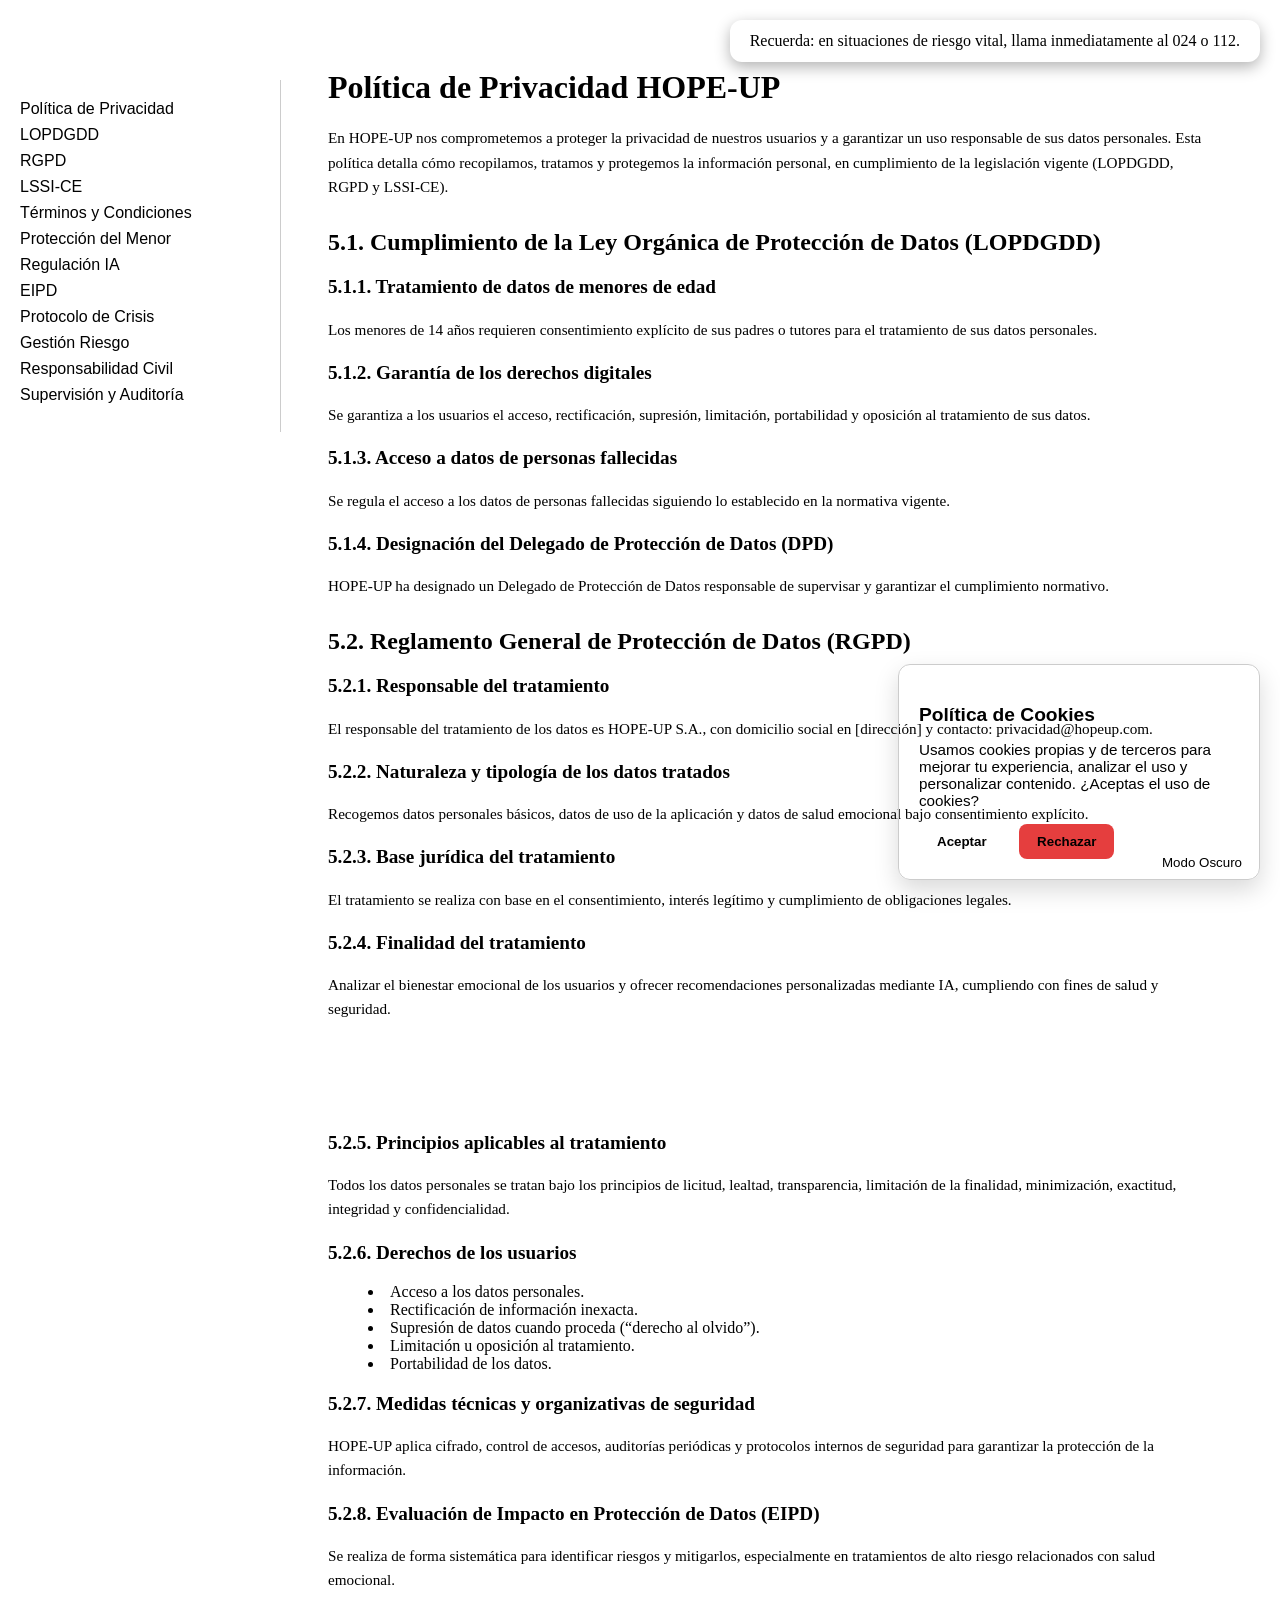
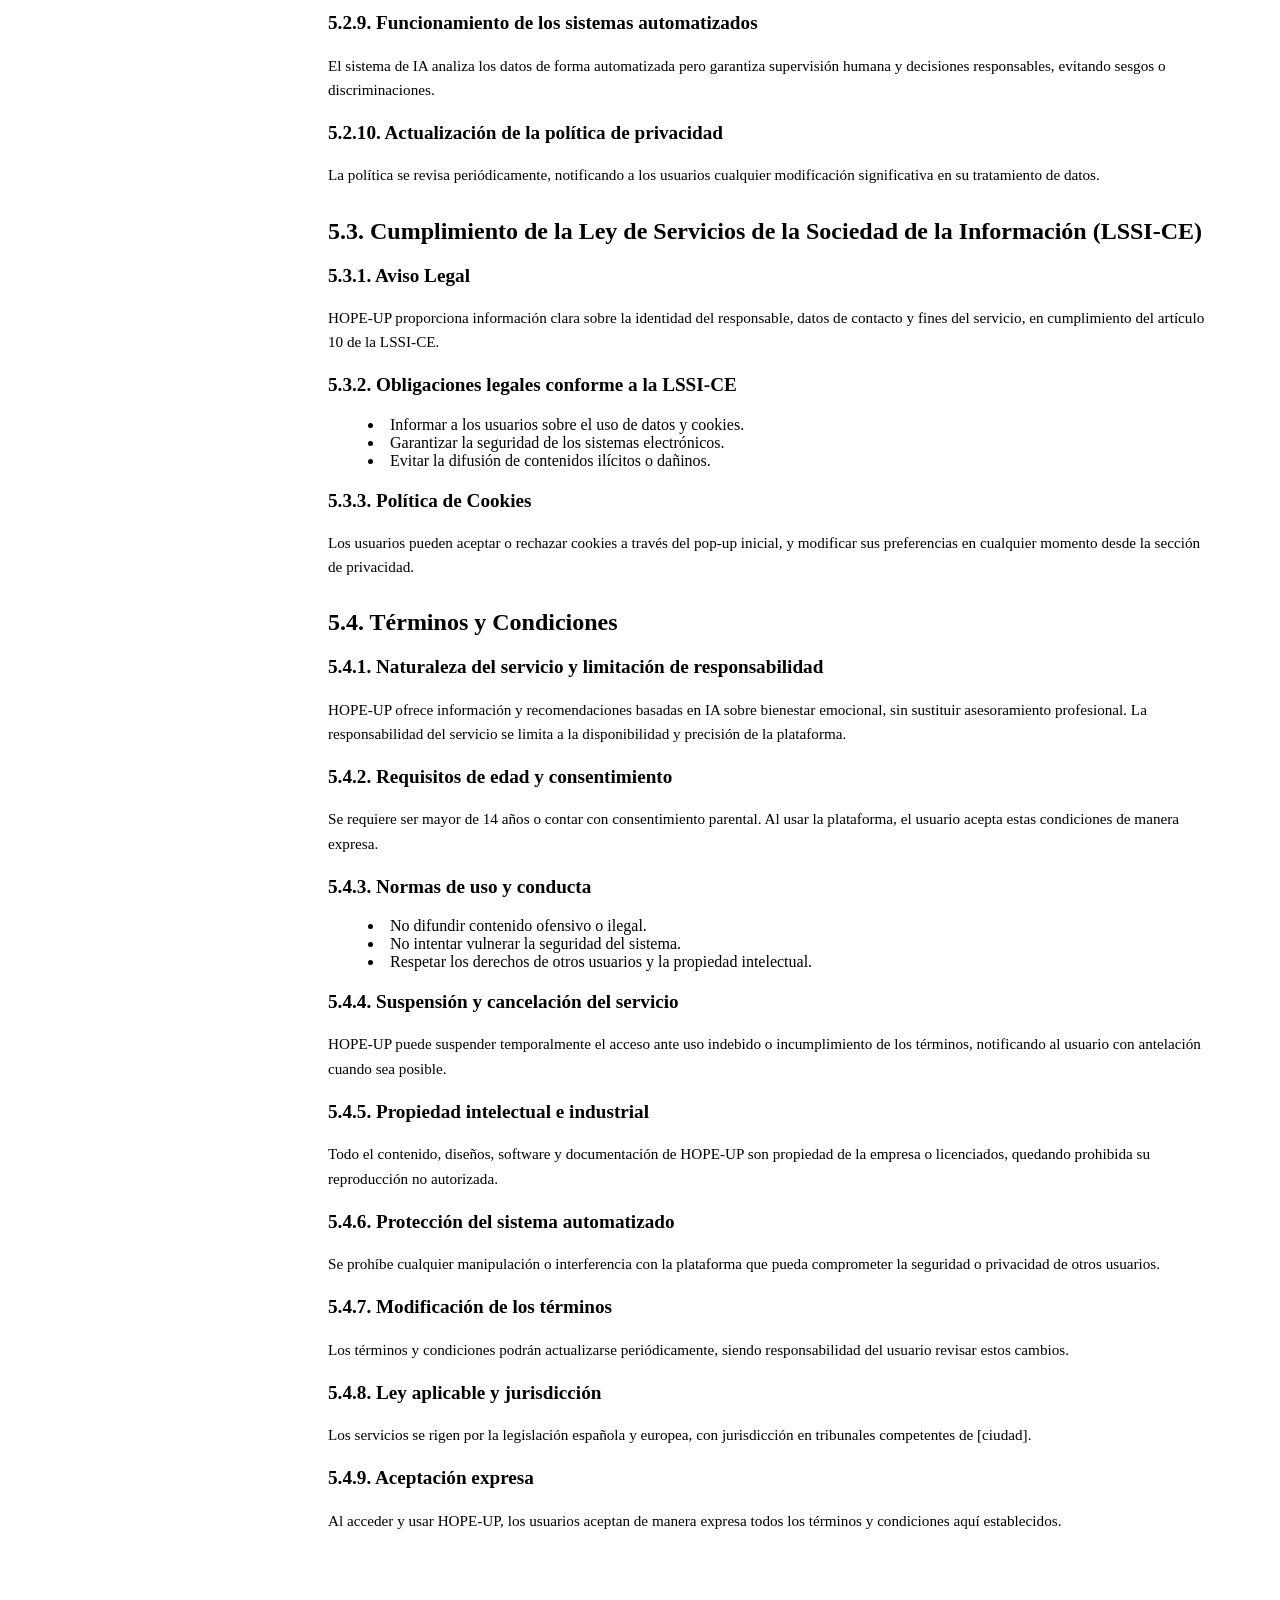
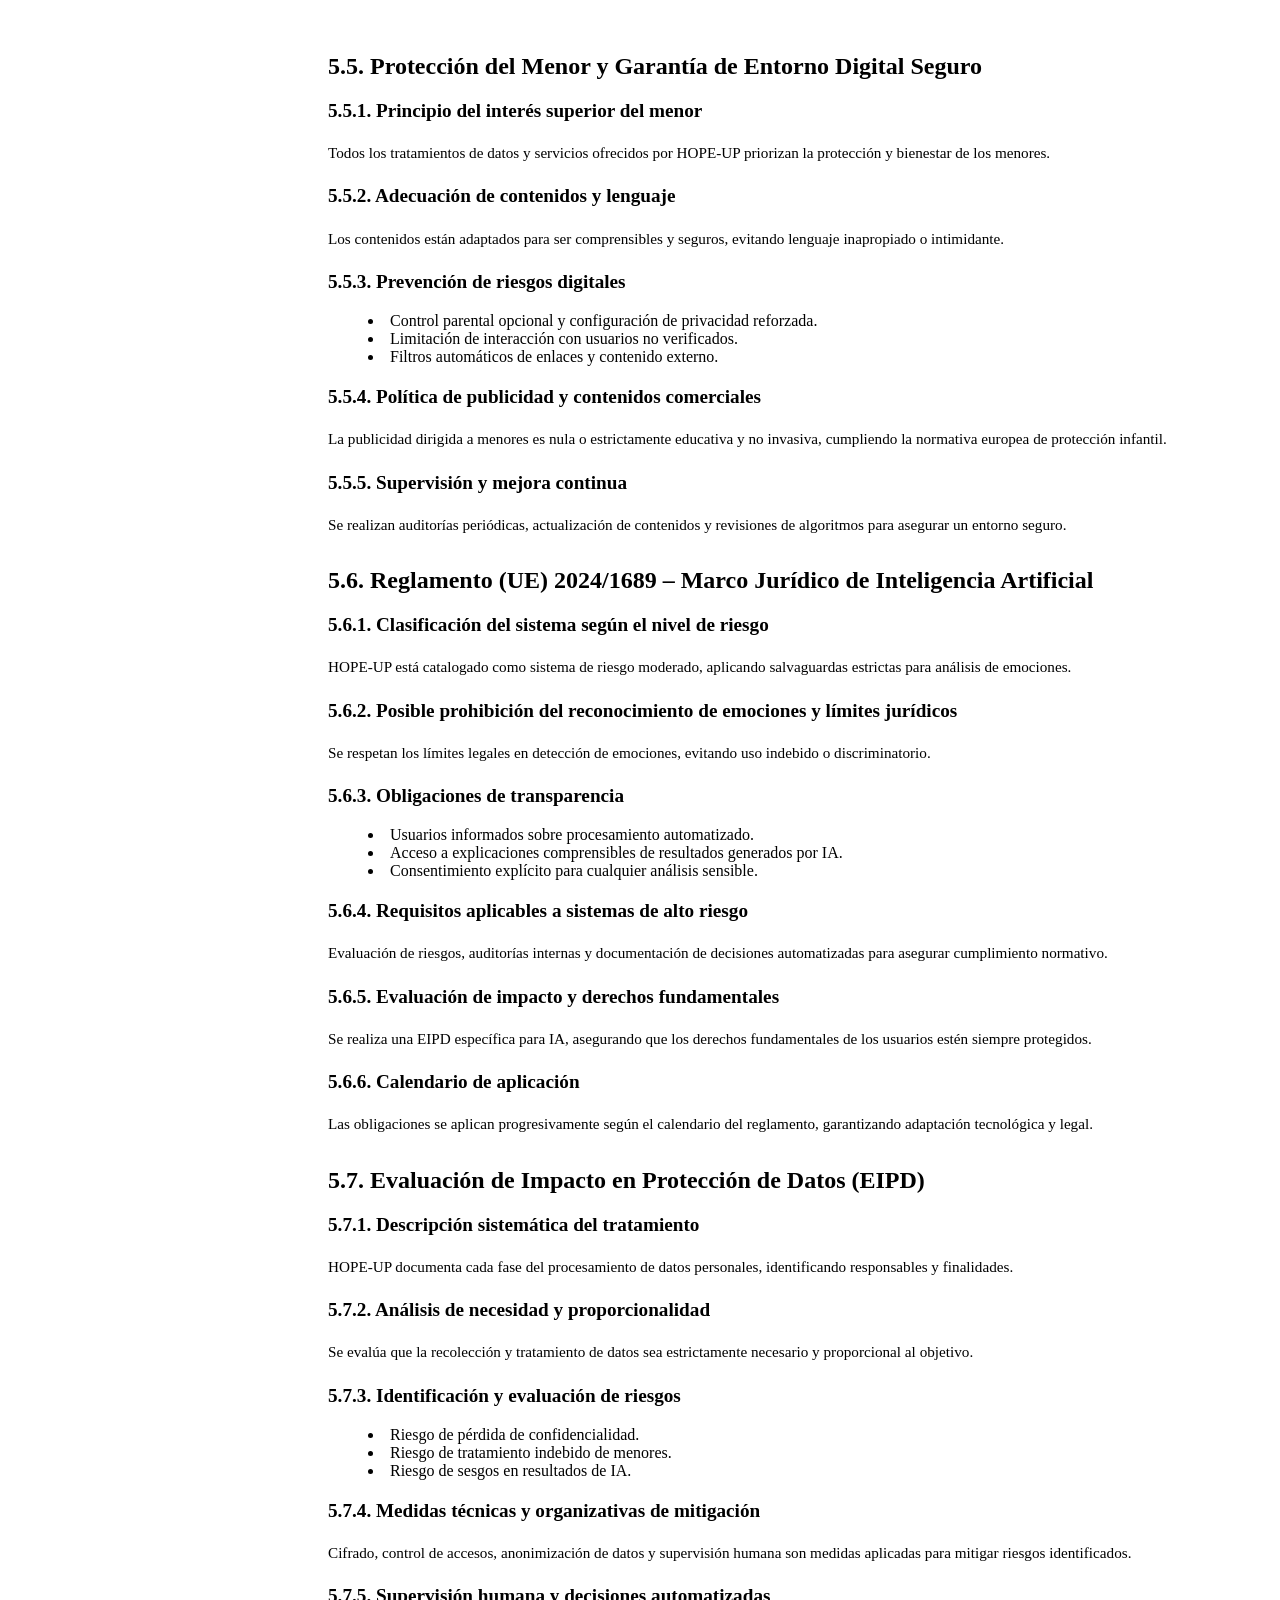
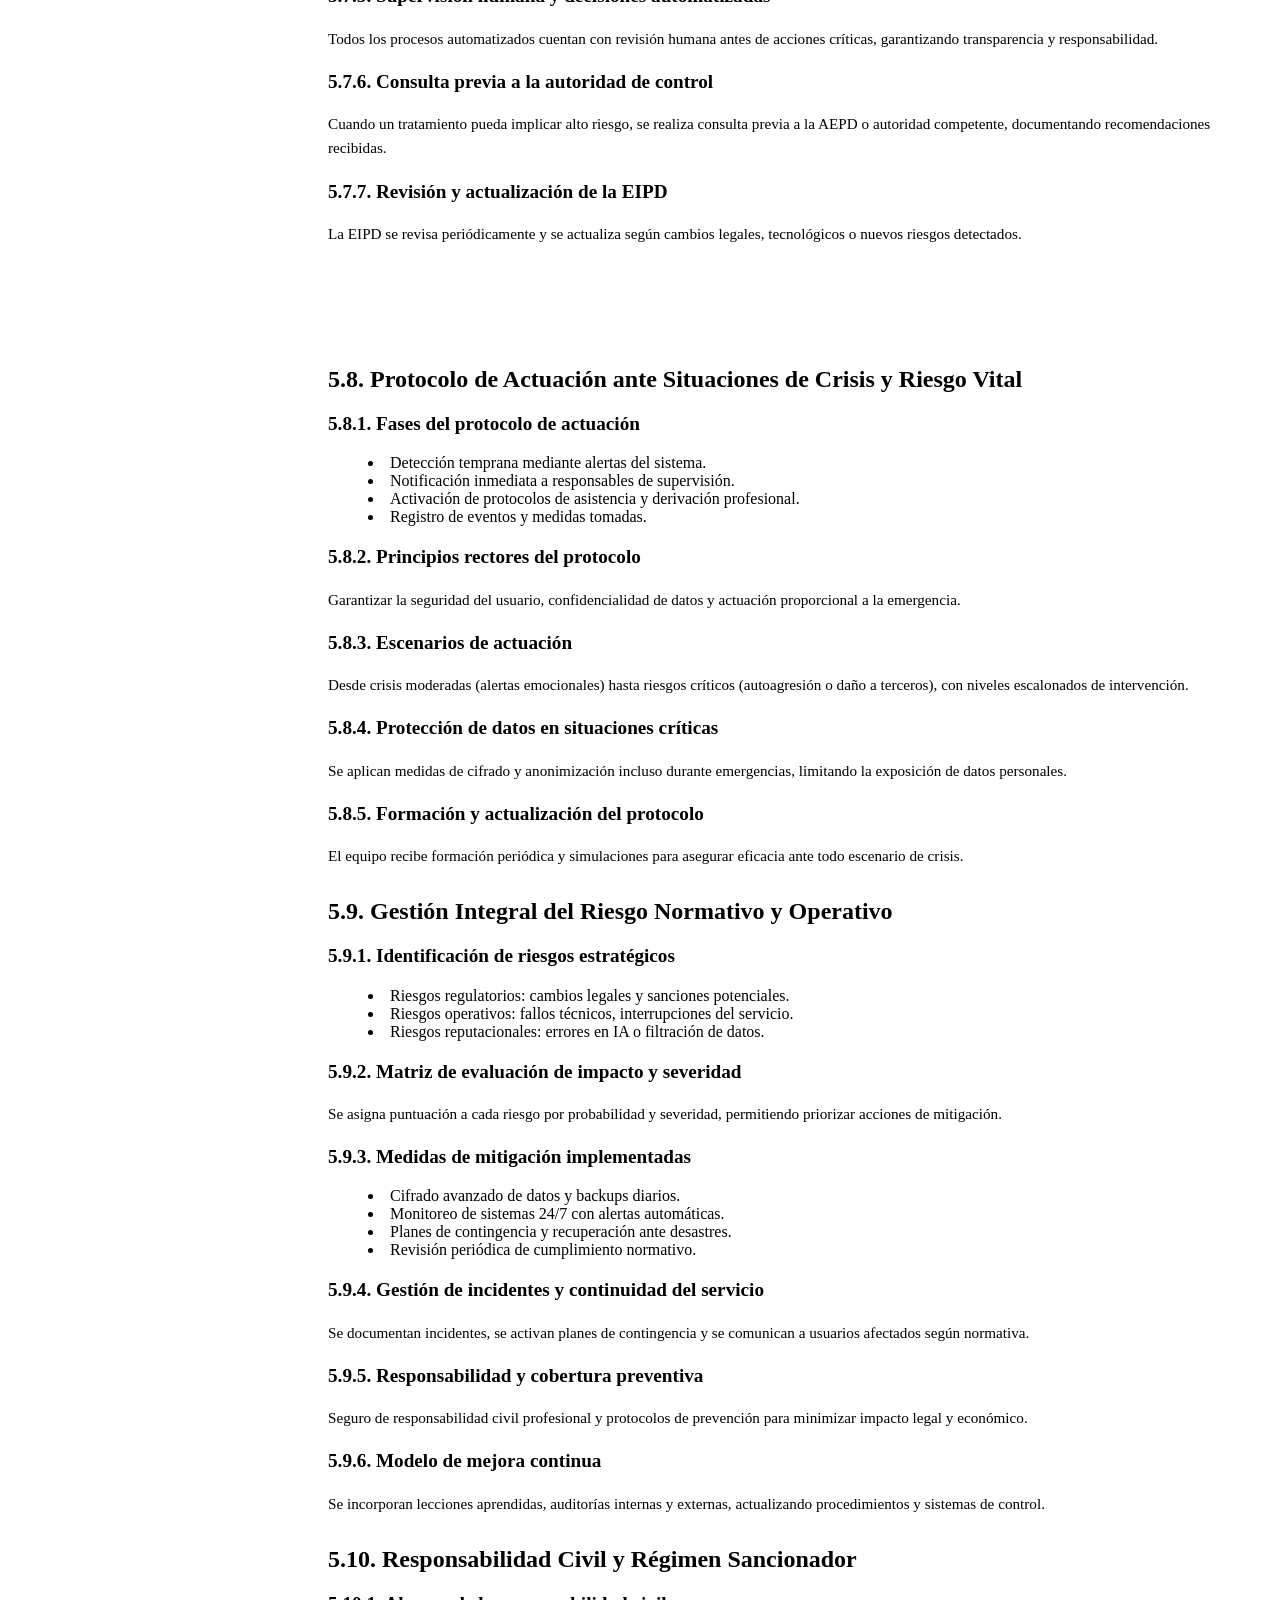
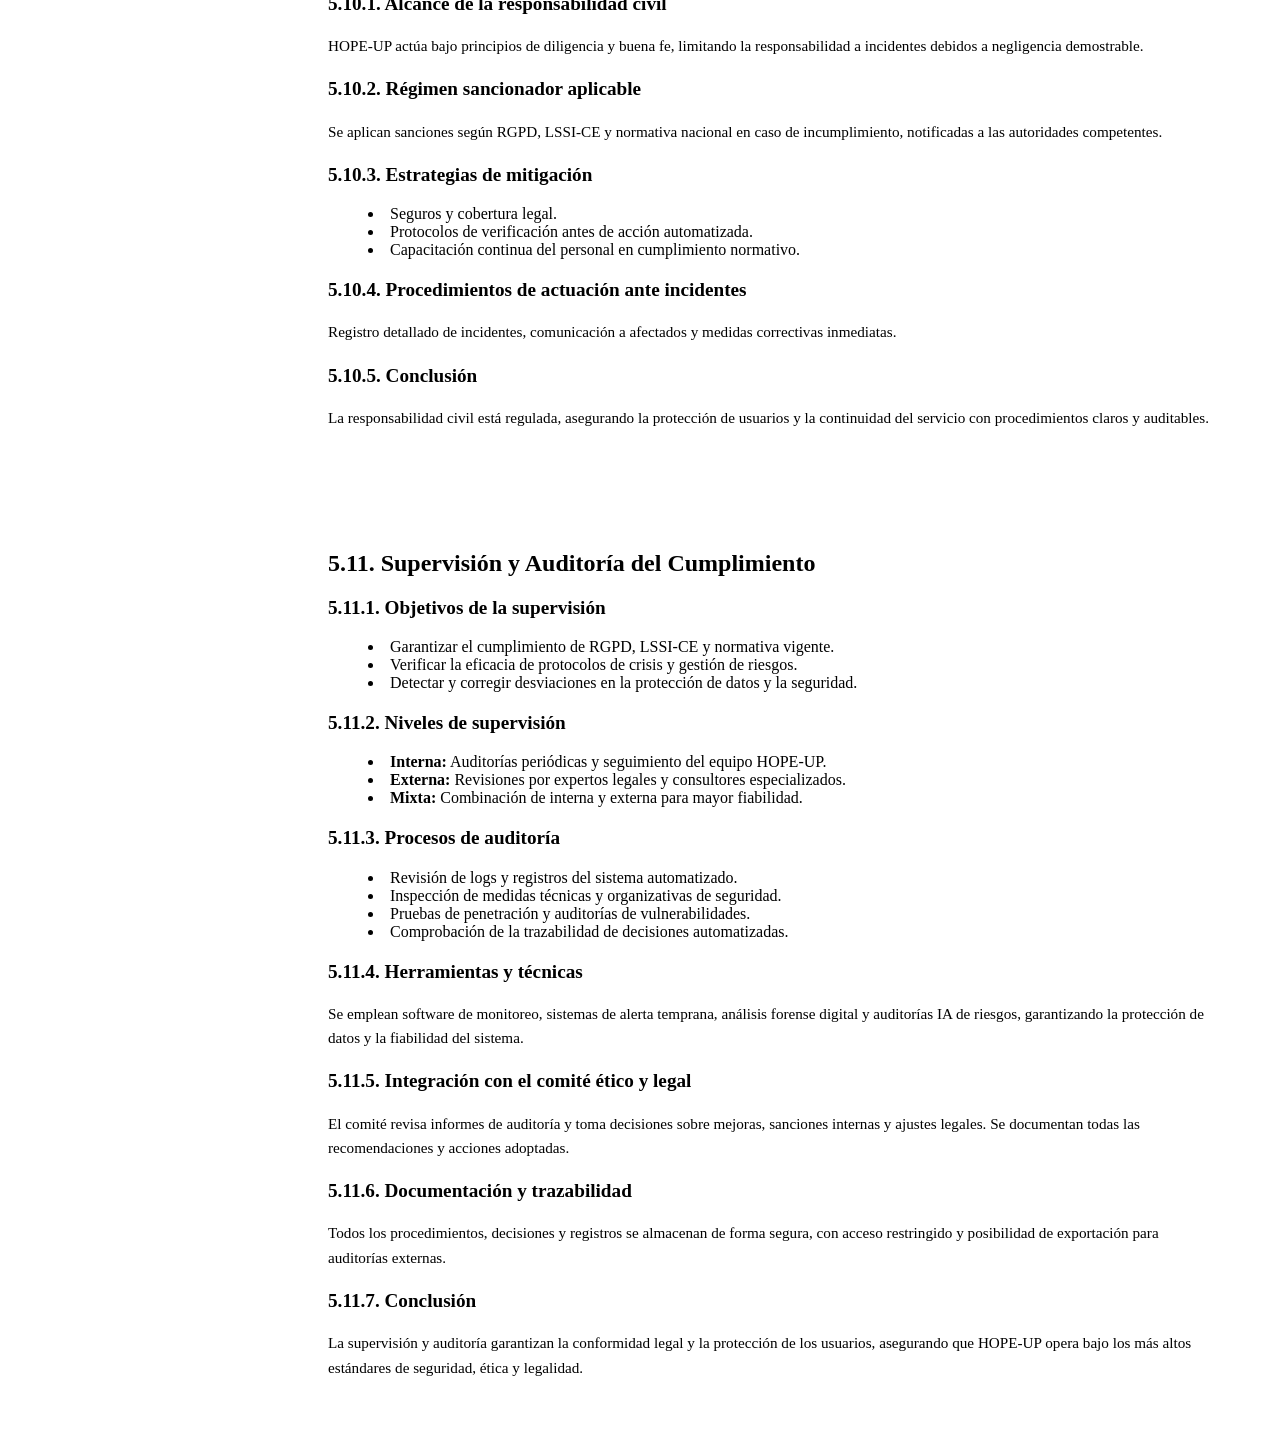
<file: legal.html>
<!DOCTYPE html>
<html lang="es">
<head>
    <meta charset="UTF-8">
    <meta name="viewport" content="width=device-width, initial-scale=1.0">
    <title>HOPE-UP - Legal & Privacidad</title>
    <link rel="stylesheet" href="styles.css">
    <style>
        /* ==================== POPUP COOKIES ==================== */
        #cookie-popup {
            position: fixed;
            bottom: 20px;
            right: 20px;
            width: 320px;
            max-width: 90%;
            background: var(--white);
            border: 1px solid #ccc;
            border-radius: 12px;
            box-shadow: 0 10px 25px rgba(0,0,0,0.15);
            padding: 20px;
            display: none;
            z-index: 10000;
            font-family: 'Inter', sans-serif;
            color: var(--dark);
        }
        #cookie-popup h3 {
            margin-bottom: 10px;
            font-size: 1.2rem;
            color: var(--primary);
        }
        #cookie-popup p {
            font-size: 0.95rem;
            margin-bottom: 15px;
        }
        #cookie-popup button {
            padding: 10px 18px;
            border: none;
            border-radius: 8px;
            margin-right: 10px;
            cursor: pointer;
            font-weight: 600;
            transition: 0.3s;
        }
        #cookie-popup button#accept {
            background: var(--secondary);
            color: var(--white);
        }
        #cookie-popup button#accept:hover {
            background: #00A87A;
        }
        #cookie-popup button#reject {
            background: #E53E3E;
            color: var(--white);
        }
        #cookie-popup button#reject:hover {
            background: #C53030;
        }

        /* ==================== NAV LATERAL LEGAL ==================== */
        .legal-nav {
            position: fixed;
            top: 80px;
            left: 0;
            width: 240px;
            max-height: 90%;
            overflow-y: auto;
            background: var(--light);
            border-right: 1px solid #ccc;
            padding: 20px;
            font-family: 'Inter', sans-serif;
        }
        .legal-nav a {
            display: block;
            color: var(--primary);
            text-decoration: none;
            margin-bottom: 8px;
            font-weight: 500;
            transition: 0.2s;
        }
        .legal-nav a:hover {
            color: var(--secondary);
        }

        /* ==================== CONTENIDO LEGAL ==================== */
        .legal-content {
            margin-left: 260px;
            padding: 40px 60px;
            max-width: 900px;
        }
        .legal-content h1 {
            font-size: 2rem;
            color: var(--primary);
            margin-bottom: 20px;
        }
        .legal-content h2 {
            font-size: 1.5rem;
            margin-top: 30px;
            color: var(--secondary);
        }
        .legal-content h3 {
            font-size: 1.2rem;
            margin-top: 20px;
            color: var(--primary);
        }
        .legal-content p {
            margin: 10px 0;
            font-size: 0.95rem;
            line-height: 1.6;
        }
        .legal-content ul {
            list-style: disc inside;
            margin-bottom: 15px;
        }

        /* ==================== MODAL INFORMACION ==================== */
        .modal {
            position: fixed;
            top: 0;
            left: 0;
            width: 100%;
            height: 100%;
            background: rgba(0,0,0,0.5);
            display: none;
            justify-content: center;
            align-items: center;
            z-index: 9999;
        }
        .modal-content {
            background: var(--white);
            padding: 30px;
            border-radius: 12px;
            max-width: 500px;
            text-align: center;
        }
        .modal-content button {
            margin-top: 20px;
        }
    </style>
</head>
<body>
    <!-- ==================== POPUP COOKIES ==================== -->
    <div id="cookie-popup">
        <h3>Política de Cookies</h3>
        <p>Usamos cookies propias y de terceros para mejorar tu experiencia, analizar el uso y personalizar contenido. ¿Aceptas el uso de cookies?</p>
        <button id="accept">Aceptar</button>
        <button id="reject">Rechazar</button>
    </div>

    <!-- ==================== NAV LATERAL ==================== -->
    <nav class="legal-nav">
        <a href="#privacidad">Política de Privacidad</a>
        <a href="#lopdgdd">LOPDGDD</a>
        <a href="#rgpd">RGPD</a>
        <a href="#lssi">LSSI-CE</a>
        <a href="#terminos">Términos y Condiciones</a>
        <a href="#menor">Protección del Menor</a>
        <a href="#ia">Regulación IA</a>
        <a href="#eipd">EIPD</a>
        <a href="#crisis">Protocolo de Crisis</a>
        <a href="#riesgo">Gestión Riesgo</a>
        <a href="#responsabilidad">Responsabilidad Civil</a>
        <a href="#supervision">Supervisión y Auditoría</a>
    </nav>

    <!-- ==================== CONTENIDO LEGAL ==================== -->
    <div class="legal-content">
        <h1 id="privacidad">Política de Privacidad HOPE-UP</h1>
        <p>En HOPE-UP nos comprometemos a proteger la privacidad de nuestros usuarios y a garantizar un uso responsable de sus datos personales. Esta política detalla cómo recopilamos, tratamos y protegemos la información personal, en cumplimiento de la legislación vigente (LOPDGDD, RGPD y LSSI-CE).</p>

        <h2 id="lopdgdd">5.1. Cumplimiento de la Ley Orgánica de Protección de Datos (LOPDGDD)</h2>
        <h3>5.1.1. Tratamiento de datos de menores de edad</h3>
        <p>Los menores de 14 años requieren consentimiento explícito de sus padres o tutores para el tratamiento de sus datos personales.</p>
        <h3>5.1.2. Garantía de los derechos digitales</h3>
        <p>Se garantiza a los usuarios el acceso, rectificación, supresión, limitación, portabilidad y oposición al tratamiento de sus datos.</p>
        <h3>5.1.3. Acceso a datos de personas fallecidas</h3>
        <p>Se regula el acceso a los datos de personas fallecidas siguiendo lo establecido en la normativa vigente.</p>
        <h3>5.1.4. Designación del Delegado de Protección de Datos (DPD)</h3>
        <p>HOPE-UP ha designado un Delegado de Protección de Datos responsable de supervisar y garantizar el cumplimiento normativo.</p>

        <h2 id="rgpd">5.2. Reglamento General de Protección de Datos (RGPD)</h2>
        <h3>5.2.1. Responsable del tratamiento</h3>
        <p>El responsable del tratamiento de los datos es HOPE-UP S.A., con domicilio social en [dirección] y contacto: privacidad@hopeup.com.</p>
        <h3>5.2.2. Naturaleza y tipología de los datos tratados</h3>
        <p>Recogemos datos personales básicos, datos de uso de la aplicación y datos de salud emocional bajo consentimiento explícito.</p>
        <h3>5.2.3. Base jurídica del tratamiento</h3>
        <p>El tratamiento se realiza con base en el consentimiento, interés legítimo y cumplimiento de obligaciones legales.</p>
        <h3>5.2.4. Finalidad del tratamiento</h3>
        <p>Analizar el bienestar emocional de los usuarios y ofrecer recomendaciones personalizadas mediante IA, cumpliendo con fines de salud y seguridad.</p>

        <!-- CONTINUAR DESARROLLO CON 5.2.5 A 5.2.10 EN LA SIGUIENTE SUBPARTE -->
    </div>

    <!-- ==================== MODAL INFORMACION ==================== -->
    <div class="modal" id="modal">
        <div class="modal-content">
            <p id="modal-text"></p>
            <button onclick="closeModal()">Cerrar</button>
        </div>
    </div>

    <script>
        /* ==================== FUNCIONALIDAD COOKIES ==================== */
        const cookiePopup = document.getElementById("cookie-popup");
        const acceptBtn = document.getElementById("accept");
        const rejectBtn = document.getElementById("reject");

        // Mostrar popup si no hay cookie guardada
        window.addEventListener("load", () => {
            if (!localStorage.getItem("cookiesAccepted")) {
                cookiePopup.style.display = "block";
            }
        });

        // Función aceptar cookies
        acceptBtn.addEventListener("click", () => {
            localStorage.setItem("cookiesAccepted", "true");
            cookiePopup.style.display = "none";
            showModal("Has aceptado todas las cookies. Gracias por tu consentimiento.", "success");
        });

        // Función rechazar cookies
        rejectBtn.addEventListener("click", () => {
            localStorage.setItem("cookiesAccepted", "false");
            cookiePopup.style.display = "none";
            showModal("Has rechazado todas las cookies no esenciales.", "warning");
        });

        // Modal genérico
        function showModal(message, type) {
            const modal = document.getElementById("modal");
            const text = document.getElementById("modal-text");
            text.innerText = message;
            modal.style.display = "flex";
        }
        function closeModal() {
            document.getElementById("modal").style.display = "none";
        }

        /* ==================== SCROLL SUAVE ==================== */
        document.querySelectorAll('.legal-nav a').forEach(anchor => {
            anchor.addEventListener('click', function(e) {
                e.preventDefault();
                document.querySelector(this.getAttribute('href')).scrollIntoView({ behavior: 'smooth' });
            });
        });
    </script>
</body>
</html>
<div class="legal-content">

    <!-- ==================== CONTINUACIÓN RGPD ==================== -->
    <h3>5.2.5. Principios aplicables al tratamiento</h3>
    <p>Todos los datos personales se tratan bajo los principios de licitud, lealtad, transparencia, limitación de la finalidad, minimización, exactitud, integridad y confidencialidad.</p>

    <h3>5.2.6. Derechos de los usuarios</h3>
    <ul>
        <li>Acceso a los datos personales.</li>
        <li>Rectificación de información inexacta.</li>
        <li>Supresión de datos cuando proceda (“derecho al olvido”).</li>
        <li>Limitación u oposición al tratamiento.</li>
        <li>Portabilidad de los datos.</li>
    </ul>

    <h3>5.2.7. Medidas técnicas y organizativas de seguridad</h3>
    <p>HOPE-UP aplica cifrado, control de accesos, auditorías periódicas y protocolos internos de seguridad para garantizar la protección de la información.</p>

    <h3>5.2.8. Evaluación de Impacto en Protección de Datos (EIPD)</h3>
    <p>Se realiza de forma sistemática para identificar riesgos y mitigarlos, especialmente en tratamientos de alto riesgo relacionados con salud emocional.</p>

    <h3>5.2.9. Funcionamiento de los sistemas automatizados</h3>
    <p>El sistema de IA analiza los datos de forma automatizada pero garantiza supervisión humana y decisiones responsables, evitando sesgos o discriminaciones.</p>

    <h3>5.2.10. Actualización de la política de privacidad</h3>
    <p>La política se revisa periódicamente, notificando a los usuarios cualquier modificación significativa en su tratamiento de datos.</p>

    <!-- ==================== LSSI-CE ==================== -->
    <h2 id="lssi">5.3. Cumplimiento de la Ley de Servicios de la Sociedad de la Información (LSSI-CE)</h2>

    <h3>5.3.1. Aviso Legal</h3>
    <p>HOPE-UP proporciona información clara sobre la identidad del responsable, datos de contacto y fines del servicio, en cumplimiento del artículo 10 de la LSSI-CE.</p>

    <h3>5.3.2. Obligaciones legales conforme a la LSSI-CE</h3>
    <ul>
        <li>Informar a los usuarios sobre el uso de datos y cookies.</li>
        <li>Garantizar la seguridad de los sistemas electrónicos.</li>
        <li>Evitar la difusión de contenidos ilícitos o dañinos.</li>
    </ul>

    <h3>5.3.3. Política de Cookies</h3>
    <p>Los usuarios pueden aceptar o rechazar cookies a través del pop-up inicial, y modificar sus preferencias en cualquier momento desde la sección de privacidad.</p>

    <!-- ==================== TÉRMINOS Y CONDICIONES ==================== -->
    <h2 id="terminos">5.4. Términos y Condiciones</h2>

    <h3>5.4.1. Naturaleza del servicio y limitación de responsabilidad</h3>
    <p>HOPE-UP ofrece información y recomendaciones basadas en IA sobre bienestar emocional, sin sustituir asesoramiento profesional. La responsabilidad del servicio se limita a la disponibilidad y precisión de la plataforma.</p>

    <h3>5.4.2. Requisitos de edad y consentimiento</h3>
    <p>Se requiere ser mayor de 14 años o contar con consentimiento parental. Al usar la plataforma, el usuario acepta estas condiciones de manera expresa.</p>

    <h3>5.4.3. Normas de uso y conducta</h3>
    <ul>
        <li>No difundir contenido ofensivo o ilegal.</li>
        <li>No intentar vulnerar la seguridad del sistema.</li>
        <li>Respetar los derechos de otros usuarios y la propiedad intelectual.</li>
    </ul>

    <h3>5.4.4. Suspensión y cancelación del servicio</h3>
    <p>HOPE-UP puede suspender temporalmente el acceso ante uso indebido o incumplimiento de los términos, notificando al usuario con antelación cuando sea posible.</p>

    <h3>5.4.5. Propiedad intelectual e industrial</h3>
    <p>Todo el contenido, diseños, software y documentación de HOPE-UP son propiedad de la empresa o licenciados, quedando prohibida su reproducción no autorizada.</p>

    <h3>5.4.6. Protección del sistema automatizado</h3>
    <p>Se prohíbe cualquier manipulación o interferencia con la plataforma que pueda comprometer la seguridad o privacidad de otros usuarios.</p>

    <h3>5.4.7. Modificación de los términos</h3>
    <p>Los términos y condiciones podrán actualizarse periódicamente, siendo responsabilidad del usuario revisar estos cambios.</p>

    <h3>5.4.8. Ley aplicable y jurisdicción</h3>
    <p>Los servicios se rigen por la legislación española y europea, con jurisdicción en tribunales competentes de [ciudad].</p>

    <h3>5.4.9. Aceptación expresa</h3>
    <p>Al acceder y usar HOPE-UP, los usuarios aceptan de manera expresa todos los términos y condiciones aquí establecidos.</p>
</div>

<script>
    /* ==================== TOOLTIP INFORMACION ==================== */
    const legalHeadings = document.querySelectorAll('.legal-content h3, .legal-content h2');
    legalHeadings.forEach(el => {
        el.addEventListener('mouseenter', () => {
            el.style.cursor = 'help';
            el.style.color = 'var(--accent)';
        });
        el.addEventListener('mouseleave', () => {
            el.style.color = '';
        });
    });

    /* ==================== MODO OSCURO LECTURA LEGAL ==================== */
    const darkModeToggle = document.createElement('button');
    darkModeToggle.innerText = 'Modo Oscuro';
    darkModeToggle.style.position = 'fixed';
    darkModeToggle.style.bottom = '20px';
    darkModeToggle.style.right = '20px';
    darkModeToggle.style.padding = '10px 18px';
    darkModeToggle.style.border = 'none';
    darkModeToggle.style.borderRadius = '8px';
    darkModeToggle.style.cursor = 'pointer';
    darkModeToggle.style.background = 'var(--primary)';
    darkModeToggle.style.color = 'var(--white)';
    darkModeToggle.style.zIndex = '9999';
    document.body.appendChild(darkModeToggle);

    darkModeToggle.addEventListener('click', () => {
        document.body.classList.toggle('dark-mode-legal');
    });

    const darkLegalStyle = document.createElement('style');
    darkLegalStyle.innerHTML = `
        .dark-mode-legal {
            background: #111827;
            color: #F4F7FA;
        }
        .dark-mode-legal .legal-nav {
            background: #1A1F2C;
            border-color: #333;
        }
        .dark-mode-legal .legal-content a {
            color: #1E88E5;
        }
        .dark-mode-legal #cookie-popup {
            background: #1A1F2C;
            color: #F4F7FA;
        }
        .dark-mode-legal .modal-content {
            background: #1A1F2C;
            color: #F4F7FA;
        }
    `;
    document.head.appendChild(darkLegalStyle);
</script>
<div class="legal-content">

    <!-- ==================== PROTECCIÓN DEL MENOR ==================== -->
    <h2 id="proteccion-menor">5.5. Protección del Menor y Garantía de Entorno Digital Seguro</h2>

    <h3>5.5.1. Principio del interés superior del menor</h3>
    <p>Todos los tratamientos de datos y servicios ofrecidos por HOPE-UP priorizan la protección y bienestar de los menores.</p>

    <h3>5.5.2. Adecuación de contenidos y lenguaje</h3>
    <p>Los contenidos están adaptados para ser comprensibles y seguros, evitando lenguaje inapropiado o intimidante.</p>

    <h3>5.5.3. Prevención de riesgos digitales</h3>
    <ul>
        <li>Control parental opcional y configuración de privacidad reforzada.</li>
        <li>Limitación de interacción con usuarios no verificados.</li>
        <li>Filtros automáticos de enlaces y contenido externo.</li>
    </ul>

    <h3>5.5.4. Política de publicidad y contenidos comerciales</h3>
    <p>La publicidad dirigida a menores es nula o estrictamente educativa y no invasiva, cumpliendo la normativa europea de protección infantil.</p>

    <h3>5.5.5. Supervisión y mejora continua</h3>
    <p>Se realizan auditorías periódicas, actualización de contenidos y revisiones de algoritmos para asegurar un entorno seguro.</p>

    <!-- ==================== REGULACIÓN IA ==================== -->
    <h2 id="regulacion-ia">5.6. Reglamento (UE) 2024/1689 – Marco Jurídico de Inteligencia Artificial</h2>

    <h3>5.6.1. Clasificación del sistema según el nivel de riesgo</h3>
    <p>HOPE-UP está catalogado como sistema de riesgo moderado, aplicando salvaguardas estrictas para análisis de emociones.</p>

    <h3>5.6.2. Posible prohibición del reconocimiento de emociones y límites jurídicos</h3>
    <p>Se respetan los límites legales en detección de emociones, evitando uso indebido o discriminatorio.</p>

    <h3>5.6.3. Obligaciones de transparencia</h3>
    <ul>
        <li>Usuarios informados sobre procesamiento automatizado.</li>
        <li>Acceso a explicaciones comprensibles de resultados generados por IA.</li>
        <li>Consentimiento explícito para cualquier análisis sensible.</li>
    </ul>

    <h3>5.6.4. Requisitos aplicables a sistemas de alto riesgo</h3>
    <p>Evaluación de riesgos, auditorías internas y documentación de decisiones automatizadas para asegurar cumplimiento normativo.</p>

    <h3>5.6.5. Evaluación de impacto y derechos fundamentales</h3>
    <p>Se realiza una EIPD específica para IA, asegurando que los derechos fundamentales de los usuarios estén siempre protegidos.</p>

    <h3>5.6.6. Calendario de aplicación</h3>
    <p>Las obligaciones se aplican progresivamente según el calendario del reglamento, garantizando adaptación tecnológica y legal.</p>

    <!-- ==================== EIPD ==================== -->
    <h2 id="eipd">5.7. Evaluación de Impacto en Protección de Datos (EIPD)</h2>

    <h3>5.7.1. Descripción sistemática del tratamiento</h3>
    <p>HOPE-UP documenta cada fase del procesamiento de datos personales, identificando responsables y finalidades.</p>

    <h3>5.7.2. Análisis de necesidad y proporcionalidad</h3>
    <p>Se evalúa que la recolección y tratamiento de datos sea estrictamente necesario y proporcional al objetivo.</p>

    <h3>5.7.3. Identificación y evaluación de riesgos</h3>
    <ul>
        <li>Riesgo de pérdida de confidencialidad.</li>
        <li>Riesgo de tratamiento indebido de menores.</li>
        <li>Riesgo de sesgos en resultados de IA.</li>
    </ul>

    <h3>5.7.4. Medidas técnicas y organizativas de mitigación</h3>
    <p>Cifrado, control de accesos, anonimización de datos y supervisión humana son medidas aplicadas para mitigar riesgos identificados.</p>

    <h3>5.7.5. Supervisión humana y decisiones automatizadas</h3>
    <p>Todos los procesos automatizados cuentan con revisión humana antes de acciones críticas, garantizando transparencia y responsabilidad.</p>

    <h3>5.7.6. Consulta previa a la autoridad de control</h3>
    <p>Cuando un tratamiento pueda implicar alto riesgo, se realiza consulta previa a la AEPD o autoridad competente, documentando recomendaciones recibidas.</p>

    <h3>5.7.7. Revisión y actualización de la EIPD</h3>
    <p>La EIPD se revisa periódicamente y se actualiza según cambios legales, tecnológicos o nuevos riesgos detectados.</p>

</div>

<script>
    /* ==================== TOOLTIP LEGAL ==================== */
    const subLegalHeadings = document.querySelectorAll('#proteccion-menor, #regulacion-ia, #eipd, #proteccion-menor h3, #regulacion-ia h3, #eipd h3');
    subLegalHeadings.forEach(el => {
        el.addEventListener('mouseenter', () => {
            el.style.cursor = 'help';
            el.style.color = 'var(--secondary)';
        });
        el.addEventListener('mouseleave', () => {
            el.style.color = '';
        });
    });

    /* ==================== SCROLL ACTIVO ==================== */
    const sections = document.querySelectorAll('.legal-content h2, .legal-content h3');
    window.addEventListener('scroll', () => {
        const scrollPos = window.scrollY + 120;
        sections.forEach(sec => {
            if (sec.offsetTop <= scrollPos && (sec.offsetTop + sec.offsetHeight) > scrollPos) {
                sec.style.textDecoration = 'underline';
            } else {
                sec.style.textDecoration = 'none';
            }
        });
    });

    /* ==================== POP-UP COOKIES INICIAL ==================== */
    if (!localStorage.getItem('cookiesAccepted')) {
        const cookiePopup = document.createElement('div');
        cookiePopup.id = 'cookie-popup';
        cookiePopup.style.position = 'fixed';
        cookiePopup.style.bottom = '20px';
        cookiePopup.style.right = '20px';
        cookiePopup.style.background = 'var(--primary)';
        cookiePopup.style.color = 'var(--white)';
        cookiePopup.style.padding = '15px 25px';
        cookiePopup.style.borderRadius = '12px';
        cookiePopup.style.boxShadow = '0 5px 15px rgba(0,0,0,0.3)';
        cookiePopup.style.zIndex = '9999';
        cookiePopup.innerHTML = `
            <p>Este sitio utiliza cookies para mejorar su experiencia. Acepte o rechace según su preferencia.</p>
            <button id="acceptCookies" class="btn-primary">Aceptar</button>
            <button id="rejectCookies" class="btn-secondary">Rechazar</button>
        `;
        document.body.appendChild(cookiePopup);

        document.getElementById('acceptCookies').onclick = () => {
            localStorage.setItem('cookiesAccepted', 'true');
            cookiePopup.remove();
        };
        document.getElementById('rejectCookies').onclick = () => {
            localStorage.setItem('cookiesAccepted', 'false');
            cookiePopup.remove();
        };
    }
</script>
<div class="legal-content">

    <!-- ==================== PROTOCOLO DE CRISIS ==================== -->
    <h2 id="protocolo-crisis">5.8. Protocolo de Actuación ante Situaciones de Crisis y Riesgo Vital</h2>

    <h3>5.8.1. Fases del protocolo de actuación</h3>
    <ul>
        <li>Detección temprana mediante alertas del sistema.</li>
        <li>Notificación inmediata a responsables de supervisión.</li>
        <li>Activación de protocolos de asistencia y derivación profesional.</li>
        <li>Registro de eventos y medidas tomadas.</li>
    </ul>

    <h3>5.8.2. Principios rectores del protocolo</h3>
    <p>Garantizar la seguridad del usuario, confidencialidad de datos y actuación proporcional a la emergencia.</p>

    <h3>5.8.3. Escenarios de actuación</h3>
    <p>Desde crisis moderadas (alertas emocionales) hasta riesgos críticos (autoagresión o daño a terceros), con niveles escalonados de intervención.</p>

    <h3>5.8.4. Protección de datos en situaciones críticas</h3>
    <p>Se aplican medidas de cifrado y anonimización incluso durante emergencias, limitando la exposición de datos personales.</p>

    <h3>5.8.5. Formación y actualización del protocolo</h3>
    <p>El equipo recibe formación periódica y simulaciones para asegurar eficacia ante todo escenario de crisis.</p>

    <!-- ==================== GESTIÓN DEL RIESGO ==================== -->
    <h2 id="gestion-riesgo">5.9. Gestión Integral del Riesgo Normativo y Operativo</h2>

    <h3>5.9.1. Identificación de riesgos estratégicos</h3>
    <ul>
        <li>Riesgos regulatorios: cambios legales y sanciones potenciales.</li>
        <li>Riesgos operativos: fallos técnicos, interrupciones del servicio.</li>
        <li>Riesgos reputacionales: errores en IA o filtración de datos.</li>
    </ul>

    <h3>5.9.2. Matriz de evaluación de impacto y severidad</h3>
    <p>Se asigna puntuación a cada riesgo por probabilidad y severidad, permitiendo priorizar acciones de mitigación.</p>

    <h3>5.9.3. Medidas de mitigación implementadas</h3>
    <ul>
        <li>Cifrado avanzado de datos y backups diarios.</li>
        <li>Monitoreo de sistemas 24/7 con alertas automáticas.</li>
        <li>Planes de contingencia y recuperación ante desastres.</li>
        <li>Revisión periódica de cumplimiento normativo.</li>
    </ul>

    <h3>5.9.4. Gestión de incidentes y continuidad del servicio</h3>
    <p>Se documentan incidentes, se activan planes de contingencia y se comunican a usuarios afectados según normativa.</p>

    <h3>5.9.5. Responsabilidad y cobertura preventiva</h3>
    <p>Seguro de responsabilidad civil profesional y protocolos de prevención para minimizar impacto legal y económico.</p>

    <h3>5.9.6. Modelo de mejora continua</h3>
    <p>Se incorporan lecciones aprendidas, auditorías internas y externas, actualizando procedimientos y sistemas de control.</p>

    <!-- ==================== RESPONSABILIDAD CIVIL ==================== -->
    <h2 id="responsabilidad-civil">5.10. Responsabilidad Civil y Régimen Sancionador</h2>

    <h3>5.10.1. Alcance de la responsabilidad civil</h3>
    <p>HOPE-UP actúa bajo principios de diligencia y buena fe, limitando la responsabilidad a incidentes debidos a negligencia demostrable.</p>

    <h3>5.10.2. Régimen sancionador aplicable</h3>
    <p>Se aplican sanciones según RGPD, LSSI-CE y normativa nacional en caso de incumplimiento, notificadas a las autoridades competentes.</p>

    <h3>5.10.3. Estrategias de mitigación</h3>
    <ul>
        <li>Seguros y cobertura legal.</li>
        <li>Protocolos de verificación antes de acción automatizada.</li>
        <li>Capacitación continua del personal en cumplimiento normativo.</li>
    </ul>

    <h3>5.10.4. Procedimientos de actuación ante incidentes</h3>
    <p>Registro detallado de incidentes, comunicación a afectados y medidas correctivas inmediatas.</p>

    <h3>5.10.5. Conclusión</h3>
    <p>La responsabilidad civil está regulada, asegurando la protección de usuarios y la continuidad del servicio con procedimientos claros y auditables.</p>

</div>

<script>
    /* ==================== SCROLL ACTIVO SUBPARTE 4 ==================== */
    const sections4 = document.querySelectorAll('#protocolo-crisis, #gestion-riesgo, #responsabilidad-civil, #protocolo-crisis h3, #gestion-riesgo h3, #responsabilidad-civil h3');
    window.addEventListener('scroll', () => {
        const scrollPos = window.scrollY + 120;
        sections4.forEach(sec => {
            if (sec.offsetTop <= scrollPos && (sec.offsetTop + sec.offsetHeight) > scrollPos) {
                sec.style.color = 'var(--secondary)';
                sec.style.fontWeight = '600';
            } else {
                sec.style.color = '';
                sec.style.fontWeight = '';
            }
        });
    });

    /* ==================== TOOLTIP AVANZADO ==================== */
    sections4.forEach(sec => {
        sec.addEventListener('mouseenter', () => {
            sec.style.textDecoration = 'underline';
            sec.title = "Haz clic para más detalles sobre esta sección legal.";
        });
        sec.addEventListener('mouseleave', () => {
            sec.style.textDecoration = '';
        });
    });

    /* ==================== ALERTAS CRÍTICAS ==================== */
    function emergencyNotification(message) {
        const notif = document.createElement('div');
        notif.className = 'notification';
        notif.innerText = message;
        notif.style.position = 'fixed';
        notif.style.top = '20px';
        notif.style.right = '20px';
        notif.style.background = 'var(--secondary)';
        notif.style.color = 'var(--white)';
        notif.style.padding = '12px 20px';
        notif.style.borderRadius = '12px';
        notif.style.boxShadow = '0 5px 15px rgba(0,0,0,0.3)';
        notif.style.zIndex = '9999';
        document.body.appendChild(notif);

        setTimeout(() => notif.remove(), 6000);
    }

    /* Ejemplo de alerta crítica al entrar */
    document.addEventListener('DOMContentLoaded', () => {
        emergencyNotification("Recuerda: en situaciones de riesgo vital, llama inmediatamente al 024 o 112.");
    });
</script>
<div class="legal-content">

    <!-- ==================== SUPERVISIÓN Y AUDITORÍA ==================== -->
    <h2 id="supervision-auditoria">5.11. Supervisión y Auditoría del Cumplimiento</h2>

    <h3>5.11.1. Objetivos de la supervisión</h3>
    <ul>
        <li>Garantizar el cumplimiento de RGPD, LSSI-CE y normativa vigente.</li>
        <li>Verificar la eficacia de protocolos de crisis y gestión de riesgos.</li>
        <li>Detectar y corregir desviaciones en la protección de datos y la seguridad.</li>
    </ul>

    <h3>5.11.2. Niveles de supervisión</h3>
    <ul>
        <li><strong>Interna:</strong> Auditorías periódicas y seguimiento del equipo HOPE-UP.</li>
        <li><strong>Externa:</strong> Revisiones por expertos legales y consultores especializados.</li>
        <li><strong>Mixta:</strong> Combinación de interna y externa para mayor fiabilidad.</li>
    </ul>

    <h3>5.11.3. Procesos de auditoría</h3>
    <ul>
        <li>Revisión de logs y registros del sistema automatizado.</li>
        <li>Inspección de medidas técnicas y organizativas de seguridad.</li>
        <li>Pruebas de penetración y auditorías de vulnerabilidades.</li>
        <li>Comprobación de la trazabilidad de decisiones automatizadas.</li>
    </ul>

    <h3>5.11.4. Herramientas y técnicas</h3>
    <p>Se emplean software de monitoreo, sistemas de alerta temprana, análisis forense digital y auditorías IA de riesgos, garantizando la protección de datos y la fiabilidad del sistema.</p>

    <h3>5.11.5. Integración con el comité ético y legal</h3>
    <p>El comité revisa informes de auditoría y toma decisiones sobre mejoras, sanciones internas y ajustes legales. Se documentan todas las recomendaciones y acciones adoptadas.</p>

    <h3>5.11.6. Documentación y trazabilidad</h3>
    <p>Todos los procedimientos, decisiones y registros se almacenan de forma segura, con acceso restringido y posibilidad de exportación para auditorías externas.</p>

    <h3>5.11.7. Conclusión</h3>
    <p>La supervisión y auditoría garantizan la conformidad legal y la protección de los usuarios, asegurando que HOPE-UP opera bajo los más altos estándares de seguridad, ética y legalidad.</p>

</div>

<!-- ==================== COOKIES ACCEPT/REJECT ==================== -->
<div id="cookie-banner" class="cookie-banner">
    <p>HOPE-UP utiliza cookies para mejorar tu experiencia. ¿Aceptas el uso de cookies?</p>
    <div class="cookie-buttons">
        <button id="accept-cookies">Aceptar</button>
        <button id="reject-cookies">Rechazar</button>
    </div>
</div>

<script>
    /* ==================== COOKIE FUNCTIONALITY ==================== */
    document.addEventListener('DOMContentLoaded', () => {
        const cookieBanner = document.getElementById('cookie-banner');
        const acceptBtn = document.getElementById('accept-cookies');
        const rejectBtn = document.getElementById('reject-cookies');

        const cookieAccepted = localStorage.getItem('cookiesAccepted');
        if (!cookieAccepted) {
            cookieBanner.style.display = 'flex';
        }

        acceptBtn.addEventListener('click', () => {
            localStorage.setItem('cookiesAccepted', 'true');
            cookieBanner.style.display = 'none';
            emergencyNotification("Gracias por aceptar cookies.");
        });

        rejectBtn.addEventListener('click', () => {
            localStorage.setItem('cookiesAccepted', 'false');
            cookieBanner.style.display = 'none';
            emergencyNotification("Has rechazado cookies, algunas funciones pueden limitarse.");
        });
    });

    /* ==================== SCROLL ACTIVO SUBPARTE 5 ==================== */
    const sections5 = document.querySelectorAll('#supervision-auditoria, #supervision-auditoria h3');
    window.addEventListener('scroll', () => {
        const scrollPos = window.scrollY + 120;
        sections5.forEach(sec => {
            if (sec.offsetTop <= scrollPos && (sec.offsetTop + sec.offsetHeight) > scrollPos) {
                sec.style.color = 'var(--secondary)';
                sec.style.fontWeight = '600';
            } else {
                sec.style.color = '';
                sec.style.fontWeight = '';
            }
        });
    });

    /* ==================== TOOLTIP AVANZADO ==================== */
    sections5.forEach(sec => {
        sec.addEventListener('mouseenter', () => {
            sec.style.textDecoration = 'underline';
            sec.title = "Haz clic para más información sobre auditoría y cumplimiento legal.";
        });
        sec.addEventListener('mouseleave', () => {
            sec.style.textDecoration = '';
        });
    });

    /* ==================== ALERTA POP-UP INFORMATIVA ==================== */
    function emergencyNotification(message) {
        const notif = document.createElement('div');
        notif.className = 'notification';
        notif.innerText = message;
        notif.style.position = 'fixed';
        notif.style.bottom = '20px';
        notif.style.left = '20px';
        notif.style.background = 'var(--accent)';
        notif.style.color = 'var(--white)';
        notif.style.padding = '12px 20px';
        notif.style.borderRadius = '12px';
        notif.style.boxShadow = '0 5px 15px rgba(0,0,0,0.3)';
        notif.style.zIndex = '9999';
        document.body.appendChild(notif);

        setTimeout(() => notif.remove(), 6000);
    }

    /* ==================== MODO OSCURO ==================== */
    const darkModeToggle = document.createElement('button');
    darkModeToggle.innerText = 'Modo Oscuro';
    darkModeToggle.className = 'dark-mode-toggle';
    document.body.appendChild(darkModeToggle);

    darkModeToggle.addEventListener('click', () => {
        document.body.classList.toggle('dark-mode');
        emergencyNotification('Modo oscuro activado/desactivado.');
    });
</script>

<style>
/* ==================== STYLES SUBPARTE 5 ==================== */
.cookie-banner {
    position: fixed;
    bottom: 0;
    width: 100%;
    background: var(--primary);
    color: var(--white);
    display: none;
    justify-content: space-between;
    align-items: center;
    padding: 15px 30px;
    z-index: 9999;
    box-shadow: 0 -5px 15px rgba(0,0,0,0.2);
}

.cookie-buttons button {
    margin-left: 10px;
    padding: 10px 20px;
    border-radius: 25px;
    border: none;
    font-weight: 600;
    cursor: pointer;
    transition: 0.3s;
}

.cookie-buttons #accept-cookies {
    background: var(--secondary);
    color: var(--white);
}

.cookie-buttons #accept-cookies:hover {
    background: #00A87A;
}

.cookie-buttons #reject-cookies {
    background: var(--dark);
    color: var(--white);
}

.cookie-buttons #reject-cookies:hover {
    background: #111827;
}

.dark-mode-toggle {
    position: fixed;
    top: 15px;
    right: 15px;
    padding: 10px 18px;
    border-radius: 25px;
    background: var(--accent);
    color: var(--white);
    border: none;
    cursor: pointer;
    font-weight: 600;
    z-index: 9999;
    transition: 0.3s;
}

.dark-mode-toggle:hover {
    background: var(--secondary);
}

.legal-content h2, .legal-content h3 {
    transition: 0.3s;
}

.notification {
    animation: fadeIn 0.5s, fadeOut 0.5s 5.5s;
}

@keyframes fadeIn {
    from {opacity: 0; transform: translateY(20px);}
    to {opacity: 1; transform: translateY(0);}
}

@keyframes fadeOut {
    from {opacity: 1; transform: translateY(0);}
    to {opacity: 0; transform: translateY(20px);}
}

/* Modo oscuro */
body.dark-mode {
    background: var(--dark);
    color: var(--white);
}

body.dark-mode .cookie-banner {
    background: var(--secondary);
    color: var(--white);
}

body.dark-mode .dark-mode-toggle {
    background: var(--primary);
    color: var(--white);
}
</style>
</file>
<file: styles.css>
// ==========================
// 1️⃣ GESTIÓN DE IDIOMA PROFESIONAL
// ==========================
const LanguageManager = (() => {
  let currentLang = "es";

  const toggle = () => {
    currentLang = currentLang === "es" ? "en" : "es";
    updatePage();
  };

  const updatePage = () => {
    document.querySelectorAll("[data-es]").forEach(el => {
      const tag = el.tagName.toUpperCase();

      if (tag === "INPUT" || tag === "TEXTAREA") {
        if (el.dataset[currentLang]) el.placeholder = el.dataset[currentLang];
      } else if (tag === "SELECT") {
        Array.from(el.options).forEach(opt => {
          if (opt.dataset && opt.dataset[currentLang]) opt.textContent = opt.dataset[currentLang];
        });
      } else {
        if (el.dataset[currentLang]) el.textContent = el.dataset[currentLang];
      }
    });
  };

  return {
    toggle,
    setLang: (lang) => { currentLang = lang; updatePage(); },
    getLang: () => currentLang
  };
})();

document.querySelectorAll(".language-btn").forEach(btn => {
  btn.addEventListener("click", () => LanguageManager.toggle());
});

document.addEventListener("DOMContentLoaded", () => LanguageManager.setLang("es"));


// ==========================
// 2️⃣ VALORACIÓN POR ESTRELLAS
// ==========================
const stars = document.querySelectorAll(".star");
const ratingResult = document.getElementById("rating-result");

stars.forEach(star => {
  star.addEventListener("click", () => {
    let rating = star.dataset.value;
    stars.forEach(s => {
      s.classList.remove("active");
      if (s.dataset.value <= rating) s.classList.add("active");
    });
    ratingResult.innerText = `Valoración: ${rating} / 5`;
  });
});


// ==========================
// 3️⃣ VALORACIÓN POR EMOJIS
// ==========================
const emojis = document.querySelectorAll(".emoji");
const emotionResult = document.getElementById("emotion-result");

emojis.forEach(emoji => {
  emoji.addEventListener("click", () => {
    let value = emoji.dataset.value;
    let text = "";
    switch(value){
      case "5": text="¡Muy bien! 😄"; break;
      case "4": text="Bien 🙂"; break;
      case "3": text="Normal 😐"; break;
      case "2": text="Triste 🙁"; break;
      case "1": text="Muy triste 😢"; break;
    }
    emotionResult.innerText = text;
    showRecommendations(value);
  });
});


// ==========================
// 4️⃣ FORMULARIO DE CONTACTO PROFESIONAL
// ==========================
const ContactFormManager = (() => {
  const form = document.getElementById("contactForm");
  const mensaje = document.getElementById("mensaje");
  const contador = document.getElementById("contador");
  const MAX_CHARS = 500;

  const updateCounter = () => {
    if (contador && mensaje) {
      contador.textContent = `${mensaje.value.length}/${MAX_CHARS} caracteres`;
    }
  };

  const resetForm = () => {
    if(form) form.reset();
    if(contador) contador.textContent = `0/${MAX_CHARS} caracteres`;
  };

  const handleSubmit = (e) => {
    e.preventDefault();
    if(!form) return;
    alert("✅ Mensaje enviado correctamente. Gracias por contactar con HOPE-UP.");
    resetForm();
  };

  const init = () => {
    if(mensaje) mensaje.addEventListener("input", updateCounter);
    if(form) form.addEventListener("submit", handleSubmit);
    updateCounter();
  };

  return { init, resetForm };
})();

document.addEventListener("DOMContentLoaded", () => ContactFormManager.init());


// ==========================
// 5️⃣ RECOMENDACIONES Y EJERCICIOS DE CALMA
// ==========================
function showRecommendations(moodValue){
  const recContainer = document.getElementById("recommendations");
  if(!recContainer) return;

  let content = "";
  switch(moodValue){
    case "5": 
      content = "<p>🎬 Te recomendamos ver comedias o series ligeras para mantener tu buen ánimo.</p>"; 
      break;
    case "4": 
      content = "<p>🎬 Puedes disfrutar de películas inspiradoras o documentales motivadores.</p>"; 
      break;
    case "3": 
      content = "<p>🧘 Realiza ejercicios de respiración profunda y escucha música relajante.</p>"; 
      break;
    case "2": 
      content = "<p>🧘 Prueba meditación guiada o estiramientos suaves para mejorar tu ánimo.</p>"; 
      break;
    case "1": 
      content = "<p>🚨 Si te sientes muy mal, llama al 112 o 024. También recomendamos ejercicios de calma y hablar con un profesional.</p>"; 
      break;
  }
  recContainer.innerHTML = content;
}


// ==========================
// 6️⃣ BOTONES DE EMERGENCIA
// ==========================
const emergency112 = document.getElementById("call112");
const emergency024 = document.getElementById("call024");

if(emergency112){
  emergency112.addEventListener("click", () => window.location.href = "tel:112");
}
if(emergency024){
  emergency024.addEventListener("click", () => window.location.href = "tel:024");
}
</file>
